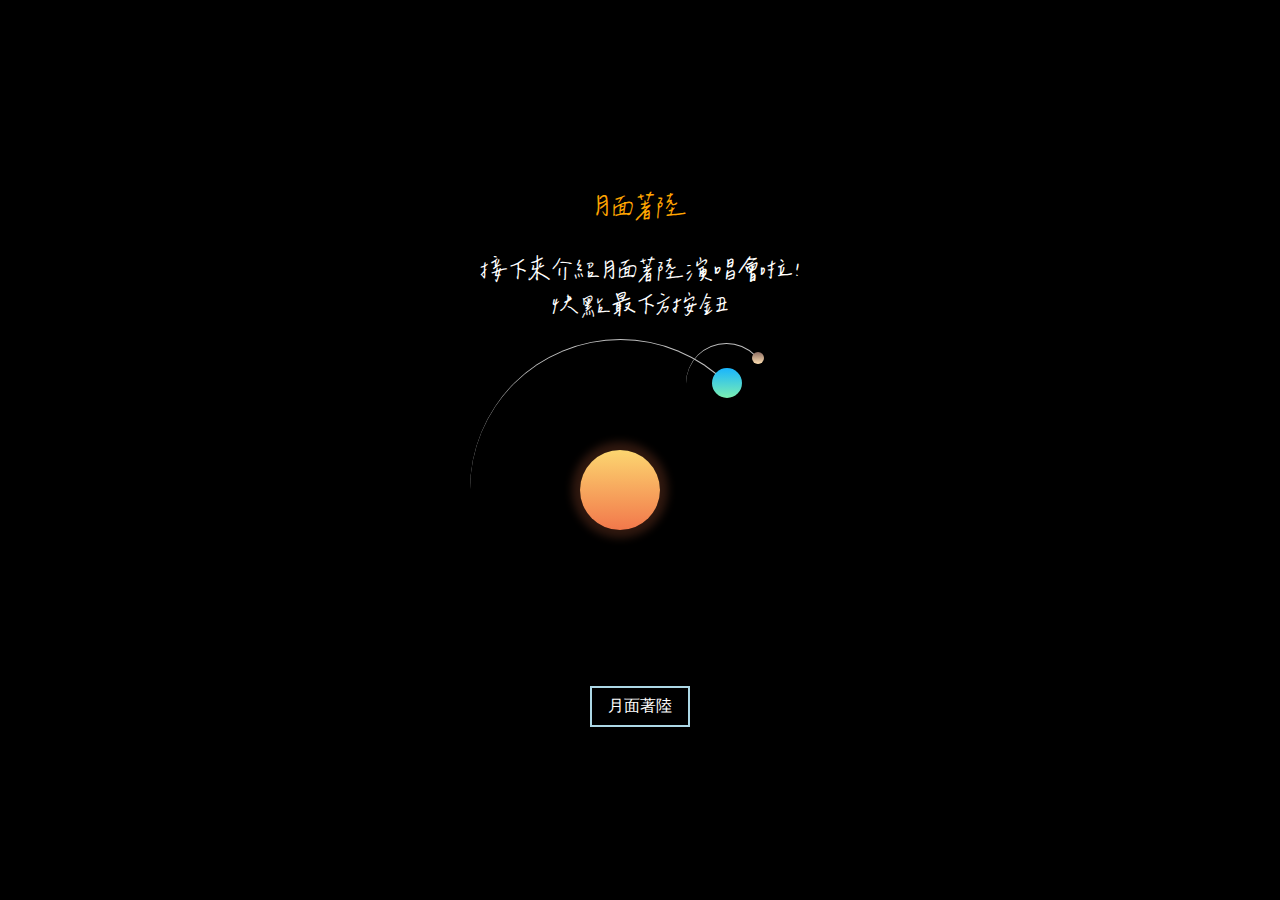
<file: moon.html>
﻿<!doctype html>
<html>


<head>
<title>月面著陸</title>
<link rel="stylesheet" type="text/css" href="moon.css"  />
</head>

<body bgcolor="black">

<div style="width:400px;id="content">
	<h1><strong>月面著陸</strong></h1>
	<h2>接下來介紹月面著陸演唱會啦!<br>快點最下方按鈕</h2>
	<figure class="container">
 	   <div class="sun"></div>
  	   <div class="earth">
   	   <div class="moon"></div>
   	   </div>
	</figure>
	<br><br>
	<center><a href="月面著陸.html"><button class="button button1">月面著陸</button></a></center>

</body>
</html>
</file>
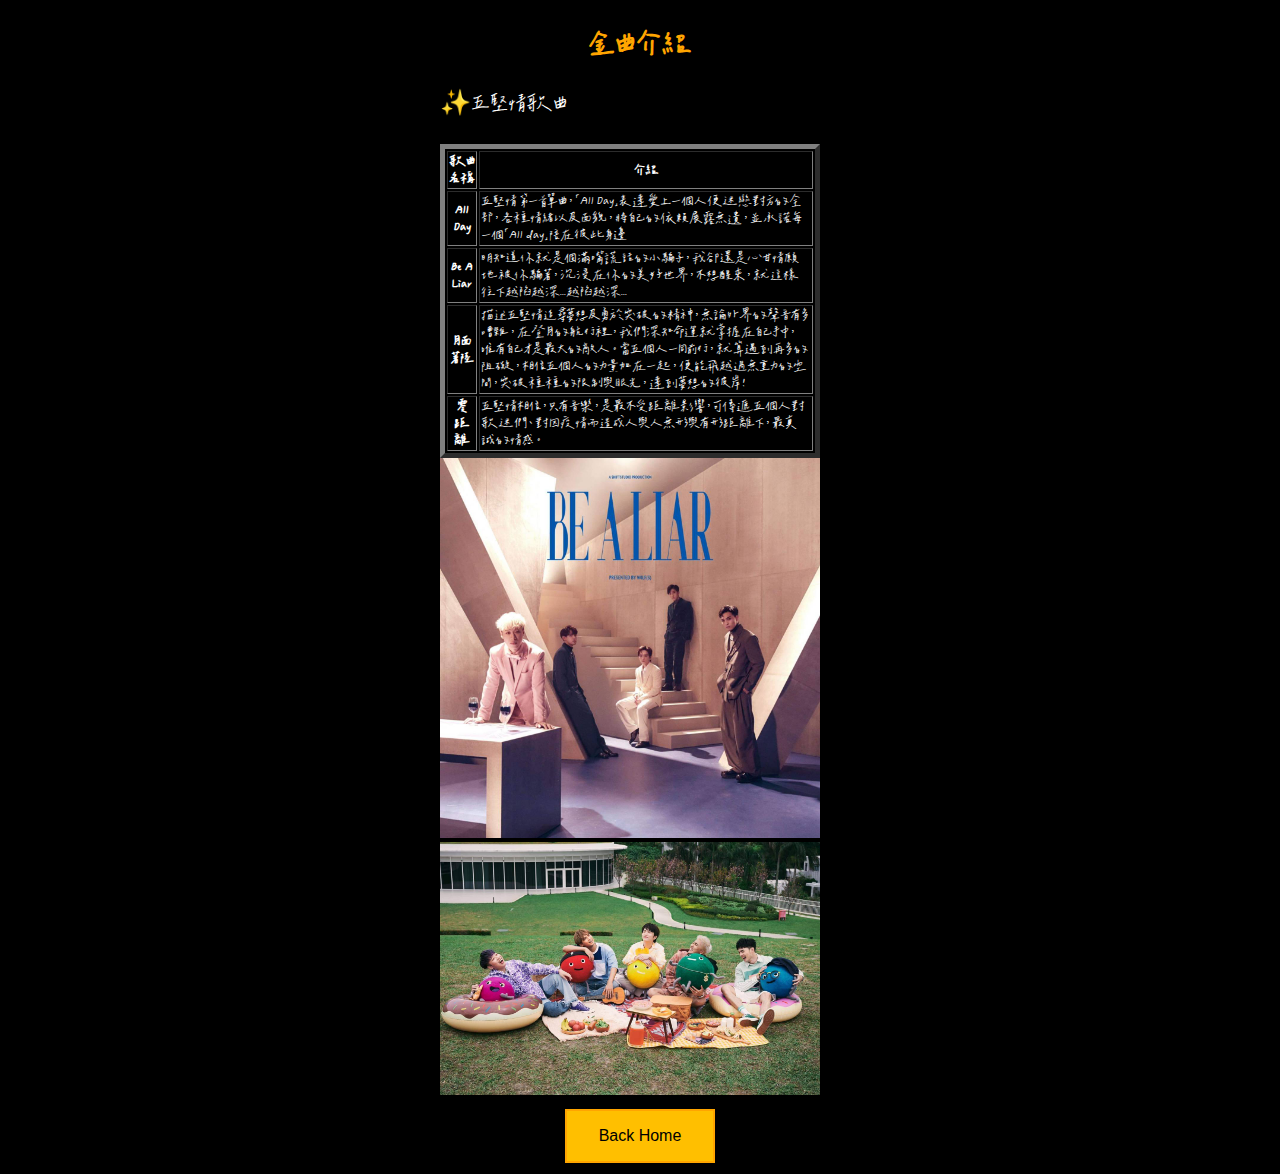
<file: song.html>
﻿<!doctype html>
<html>


<head>
<title>成員介紹</title>
<link rel="stylesheet" type="text/css" href="style.css"  />
</head>

<body bgcolor="black">

	<div style="width:400px;border:thin solid black";id="content">

	<h1>金曲介紹</h1>
	<p id=五堅情>✨五堅情歌曲</p>
	<table border=5 height=200 width=380px>
	<tr ><th>歌曲名稱<th>介紹
	<tr><th>All Day<td>五堅情 第一首單曲，「All Day」表達愛上一個人便迷戀對方的全部，各種情緒以及面貌，將自己的依賴展露無遺，並承諾每一個「All day」陪在彼此身邊</tr>
	<tr><th>Be A Liar<td>明知道你就是個滿嘴謊話的小騙子，我卻還是心甘情願地被你騙著，沉浸在你的美好世界，不想醒來，就這樣往下越陷越深...越陷越深...</tr>
	<tr><th>月面著陸<td>描述五堅情追尋夢想及勇於突破的精神，無論外界的聲音有多嘈雜，在登月的航行裡，我們深知命運就掌握在自己手中，唯有自己才是最大的敵人。當五個人一同前行，就算遇到再多的阻礙，相信五個人的力量加在一起，便能飛越過無重力的空間，突破種種的限制與眼光，達到夢想的彼岸！</tr>
	<tr><th>零距離<td>五堅情相信，只有音樂，是最不受距離影響，可傳遞五個人對歌迷們、對因疫情而造成人與人無形與有形距離下，最真誠的情感。</tr>
	</table>

    	<img src="images/be a liar.jpg" style="width:380px">

	<img src="images/holiday.jpg" style="width:380px">
	
	<center><a href="jQuery/home.html"><button class="button button1">Back Home</button></a></center>
	</div>


</body>
</html>
</file>
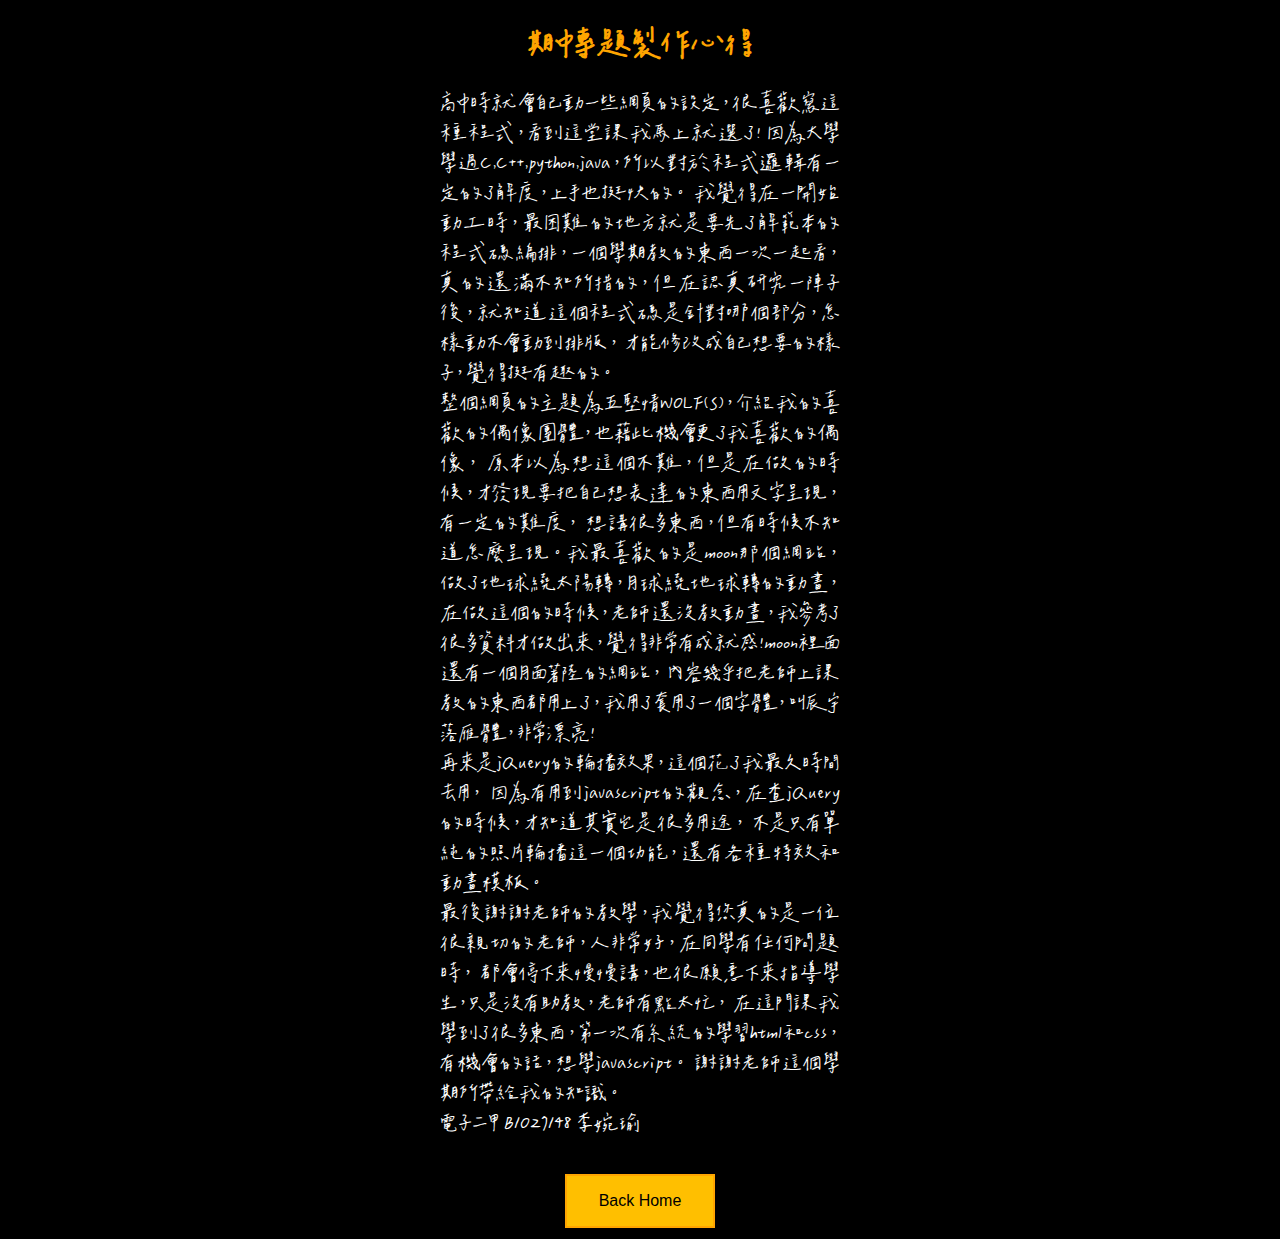
<file: 心得.html>
﻿<!doctype html>
<html>


<head>
<title>心得</title>
<link rel="stylesheet" type="text/css" href="style.css"  />
</head>

<body bgcolor="black">

	<div style="width:400px;border:thin solid black";id="content">

	<h1>期中專題製作心得</h1>
	<p>高中時就會自己動一些網頁的設定，很喜歡寫這種程式，看到這堂課我馬上就選了!
	因為大學學過C,C++,python,java，所以對於程式邏輯有一定的了解度，上手也挺快的。
	我覺得在一開始動工時，最困難的地方就是要先了解範本的程式碼編排，一個學期教的東西一次一起看，
	真的還滿不知所措的，但在認真研究一陣子後，就知道這個程式碼是針對哪個部分，怎樣動不會動到排版，
	才能修改成自己想要的樣子，覺得挺有趣的。</br>

	整個網頁的主題為五堅情W0LF(S)，介紹我的喜歡的偶像團體，也藉此機會更了我喜歡的偶像，
	原本以為想這個不難，但是在做的時候，才發現要把自己想表達的東西用文字呈現，有一定的難度，
	想講很多東西，但有時候不知道怎麼呈現。我最喜歡的是moon那個網站，做了地球繞太陽轉，月球繞地球轉的動畫，
	在做這個的時候，老師還沒教動畫，我參考了很多資料才做出來，覺得非常有成就感!moon裡面還有一個月面著陸的網站，
	內容幾乎把老師上課教的東西都用上了，我用了套用了一個字體，叫辰宇落雁體，非常漂亮!</br>

	再來是jQuery的輪播效果，這個花了我最久時間去用，
	因為有用到javascript的觀念，在查jQuery的時候，才知道其實它是很多用途，
	不是只有單純的照片輪播這一個功能，還有各種特效和動畫模板。</br>


	最後謝謝老師的教學，我覺得您真的是一位很親切的老師，人非常好，在同學有任何問題時，
	都會停下來慢慢講，也很願意下來指導學生，只是沒有助教，老師有點太忙，
	在這門課我學到了很多東西，第一次有系統的學習html和css，有機會的話，想學javascript。
	謝謝老師這個學期所帶給我的知識。</br>

	電子二甲 B1027148 李婉瑜</p>

	<center><a href="jQuery/home.html"><button class="button button1">Back Home</button></a></center>
</body>
</html>
</file>
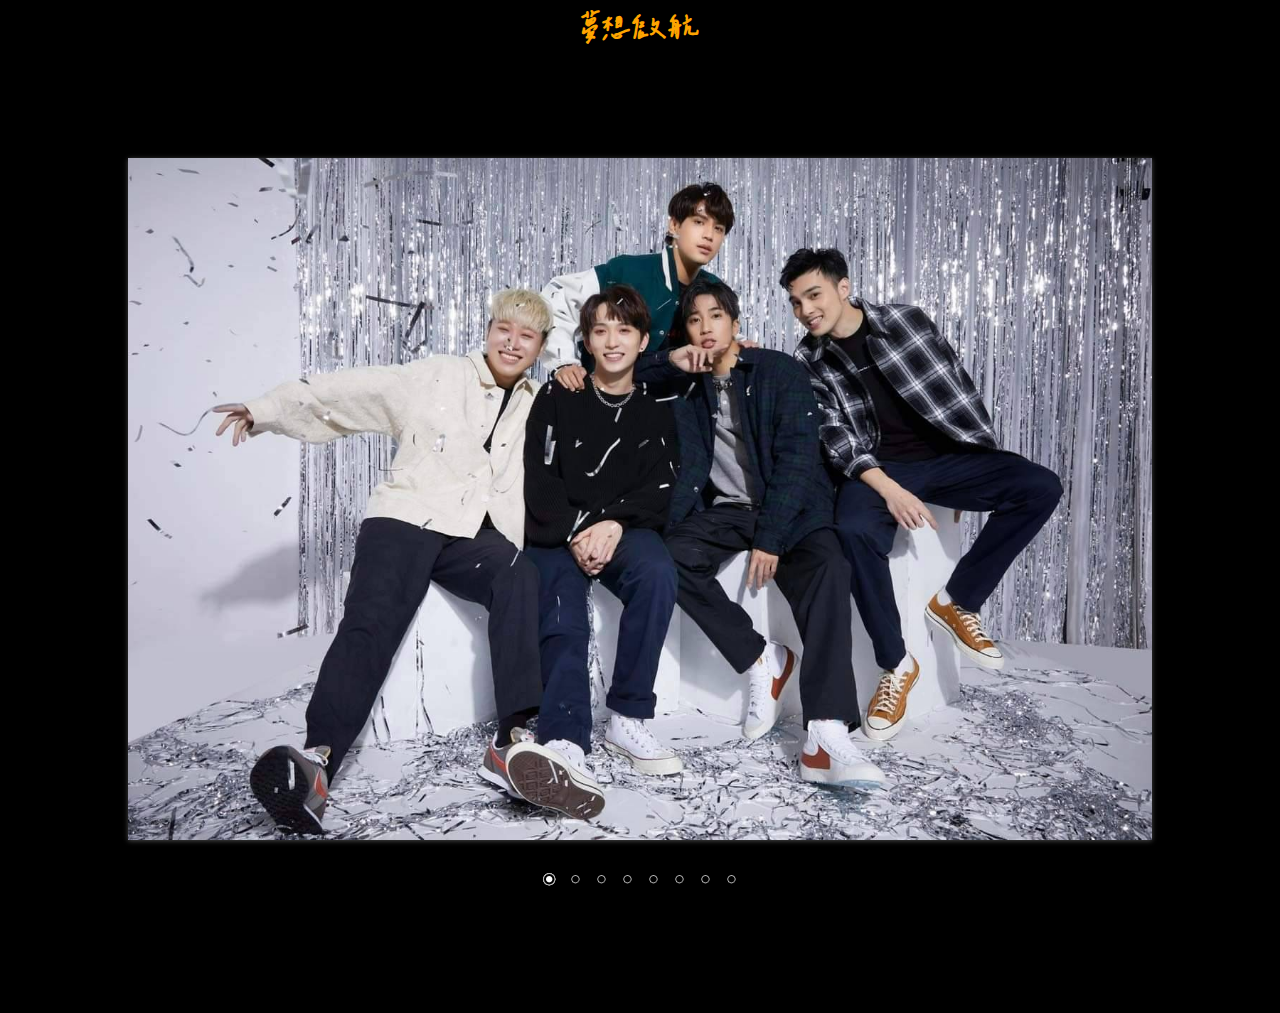
<file: jQuery/home.html>
<!DOCTYPE HTML PUBLIC "-//W3C//DTD HTML 4.01//EN" "http://www.w3.org/TR/html4/strict.dtd">
<meta http-equiv="Content-Type" content="text/html; charset=utf-8">
<html lang="en">
<head>
<title>jQuery Nivo Slider Demo</title>
<link href="http://www.jqueryscript.net/css/jquerysctipttop.css" rel="stylesheet" type="text/css">
<link rel="stylesheet" href="themes/default/default.css" type="text/css" media="screen" />
<link rel="stylesheet" href="themes/light/light.css" type="text/css" media="screen" />
<link rel="stylesheet" href="themes/dark/dark.css" type="text/css" media="screen" />
<link rel="stylesheet" href="themes/bar/bar.css" type="text/css" media="screen" />
<link rel="stylesheet" href="nivo-slider.css" type="text/css" media="screen" />
<link rel="stylesheet" href="demo/style.css" type="text/css" media="screen" />
    <style>
   
    	@font-face{
           font-family:myfont;src:url("ChenYuluoyan-Thin.woff")}
           p{font-family:myfont;font-size:20px;color:white;text-align:justify;line-height:30px}
		ul{font-family:myfont;font-size:36px;color:white;text-align:justify;line-height:40px}
    	a{color:white}
	h1{font-family:myfont;color:orange;font-size:36px;text-align:center}
    </style>
</head>
<body bgcolor="black">
<script type="text/javascript"
src="http://pagead2.googlesyndication.com/pagead/show_ads.js">
</script></div>
<div class="jquery-script-clear"></div>

<h1 style="font-weight:bold;" align="center">夢想啟航</h1>
<div id="wrapper">
<div class="slider-wrapper theme-default">

<div id="slider" class="nivoSlider">
<img src="demo/images/4.jpg" data-thumb="demo/images/4.jpg" style="width:340px" alt=""/> 
<img src="demo/images/5.jpg" data-thumb="demo/images/5.jpg" style="width:340px" alt=""/>  
<img src="demo/images/1.jpg" data-thumb="demo/images/1.jpg" style="width:340px" alt="" />
<img src="demo/images/2.jpg" data-thumb="demo/images/2.jpg" style="width:340px" alt="" />
<img src="demo/images/6.jpg" data-thumb="demo/images/6.jpg" style="width:340px" alt=""/> 
<img src="demo/images/7.jpg" data-thumb="demo/images/7.jpg" style="width:325px" alt=""/> 
<img src="demo/images/8.jpg" data-thumb="demo/images/8.jpg" style="width:340px" alt=""/> 
<img src="demo/images/9.jpg" data-thumb="demo/images/9.jpg" style="width:340px" alt=""/> 

 
</div>
<div id="htmlcaption" class="nivo-html-caption">
</div>
</div>
</div>
<script src="http://ajax.googleapis.com/ajax/libs/jquery/1.10.2/jquery.min.js"></script> 
<script type="text/javascript" src="jquery.nivo.slider.js"></script> 
<script type="text/javascript">
    $(window).load(function() {
        $('#slider').nivoSlider();
    });
    </script> 
<script type="text/javascript">

  var _gaq = _gaq || [];
  _gaq.push(['_setAccount', 'UA-36251023-1']);
  _gaq.push(['_setDomainName', 'jqueryscript.net']);
  _gaq.push(['_trackPageview']);

  (function() {
    var ga = document.createElement('script'); ga.type = 'text/javascript'; ga.async = true;
    ga.src = ('https:' == document.location.protocol ? 'https://ssl' : 'http://www') + '.google-analytics.com/ga.js';
    var s = document.getElementsByTagName('script')[0]; s.parentNode.insertBefore(ga, s);
  })();

</script>
</body>
</html>
</file>
<file: moon.css>
/* Nature - an open source xhtml/css website layout by Studio-plume.org kty 
(Jan 04, 2007)
 */

@font-face{
           font-family:myfont;src:url("ChenYuluoyan-Thin.woff")}
           p{font-family:myfont;font-size:25px;color:white;text-align:justify;line-height:30px}
		ul{font-family:myfont;font-size:36px;color:white;text-align:justify;line-height:40px}
    		a{color:white}


h1 {
    color: orange;
    font-size:36px;
    font-family:myfont;
    font-weight: 100;
    text-align:center;
}
h2 {
    color: white;
    font-size:32px;
    font-family:myfont;
    font-weight: 100;
    text-align:center;
}

body {
    margin: 0;
    height: 100vh;
    display: flex;
    align-items: center;
    justify-content: center;
    background-color: black;
}

.container {
    font-size: 10px;
    width: 28em;
    height: 28em;
    position: relative;
    display: flex;
    align-items: center;
    justify-content: center;
}

.sun {
    position: absolute;
    width: 8em;
    height: 8em;
    background: linear-gradient(#fcd670, #f2784b);
    border-radius: 50%;
    box-shadow: 0 0 8px 8px rgba(242, 120, 75, 0.2);
}

.earth {
    --diameter: 30;
    --duration: 36.5;
}

.moon {
    --diameter: 8;
    --duration: 2.7;
    top: 0.3em;
    right: 0.3em;
}

.earth,
.moon {
    position: absolute;
    width: calc(var(--diameter) * 1em);
    height: calc(var(--diameter) * 1em);
    border-width: 0.1em;
    border-style: solid solid none none;
    border-color: silver transparent transparent transparent;
    border-radius: 50%;
    animation: orbit linear infinite;
    animation-duration: calc(var(--duration) * 1s);
}

@keyframes orbit {
    to {
        transform: rotate(1turn);
    }
}

.earth::before {
    --diameter: 3;
    --color: linear-gradient(#19b5fe, #7befb2);
    --top: 2.8;
    --right: 2.8;
}

.moon::before {
    --diameter: 1.2;
    --color: linear-gradient(#8d6e63, #ffe0b2);
    --top: 0.8;
    --right: 0.2;
}

.earth::before,
.moon::before {
    content: "";
    position: absolute;
    width: calc(var(--diameter) * 1em);
    height: calc(var(--diameter) * 1em);
    background: var(--color);
    border-radius: 50%;
    top: calc(var(--top) * 1em);
    right: calc(var(--right) * 1em);
}



	.button {
  	  margin: 10px 10px;
 	   padding: 8px 16px;
  	  text-align: center;
  	  font-size: 16px;
  	  cursor:pointer;
   	 transition:background-color 2s,color 2s;

	}

	.button1 {
		background-color: black;
 	   	color: white;

 	   border: 2px solid lightblue;
	}

	.button1:hover {
		background-color: #b0c4de; 
 	   	color: black;
		border: 2px solid lightblue;
	    
	}
</file>
<file: style.css>
/* Nature - an open source xhtml/css website layout by Studio-plume.org kty 
(Jan 04, 2007)
 */


@font-face{
           font-family:myfont;src:url("ChenYuluoyan-Thin.woff")}
           p{font-family:myfont;font-size:25px;color:white;text-align:justify;line-height:30px}
		ul{font-family:myfont;font-size:36px;color:white;text-align:justify;line-height:40px}
    	a{color:white}
	h1{font-family:myfont;color:orange;font-size:36px;text-align:center}
	h2{font-family:myfont;color:white;font-size:29px;text-align:center}



body {
color:white;
margin: 0 auto;
padding: 0;
font-family:myfont;
    display: flex;
    align-items: center;
    justify-content: center;
    background-color: black;
}



	.button {
  	  margin: 10px 10px;
 	   padding: 16px 32px;
  	  text-align: center;
  	  font-size: 16px;
  	  cursor:pointer;
   	 transition:background-color 2s,color 2s;

	}

	.button1 {
	    background-color:#FFBF00; 
 	   color: black; 
 	   border: 2px solid orange;
	}

	.button1:hover {
	    	background-color: black;
 	   	color: white;
		border: 2px solid orange;
	}
</file>
<file: jQuery/themes/default/default.css>
/*
Skin Name: Nivo Slider Default Theme
Skin URI: http://nivo.dev7studios.com
Description: The default skin for the Nivo Slider.
Version: 1.3
Author: Gilbert Pellegrom
Author URI: http://dev7studios.com
Supports Thumbs: true
*/

.theme-default .nivoSlider {
	position:relative;
	background:#fff url(loading.gif) no-repeat 50% 50%;
    margin-bottom:10px;
    -webkit-box-shadow: 0px 1px 5px 0px #4a4a4a;
    -moz-box-shadow: 0px 1px 5px 0px #4a4a4a;
    box-shadow: 0px 1px 5px 0px #4a4a4a;
}
.theme-default .nivoSlider img {
	position:absolute;
	top:0px;
	left:0px;
	display:none;
}
.theme-default .nivoSlider a {
	border:0;
	display:block;
}

.theme-default .nivo-controlNav {
	text-align: center;
	padding: 20px 0;
}
.theme-default .nivo-controlNav a {
	display:inline-block;
	width:22px;
	height:22px;
	background:url(bullets.png) no-repeat;
	text-indent:-9999px;
	border:0;
	margin: 0 2px;
}
.theme-default .nivo-controlNav a.active {
	background-position:0 -22px;
}

.theme-default .nivo-directionNav a {
	display:block;
	width:30px;
	height:30px;
	background:url(arrows.png) no-repeat;
	text-indent:-9999px;
	border:0;
	opacity: 0;
	-webkit-transition: all 200ms ease-in-out;
    -moz-transition: all 200ms ease-in-out;
    -o-transition: all 200ms ease-in-out;
    transition: all 200ms ease-in-out;
}
.theme-default:hover .nivo-directionNav a { opacity: 1; }
.theme-default a.nivo-nextNav {
	background-position:-30px 0;
	right:15px;
}
.theme-default a.nivo-prevNav {
	left:15px;
}

.theme-default .nivo-caption {
    font-family: Helvetica, Arial, sans-serif;
}
.theme-default .nivo-caption a {
    color:#fff;
    border-bottom:1px dotted #fff;
}
.theme-default .nivo-caption a:hover {
    color:#fff;
}

.theme-default .nivo-controlNav.nivo-thumbs-enabled {
	width: 100%;
}
.theme-default .nivo-controlNav.nivo-thumbs-enabled a {
	width: auto;
	height: auto;
	background: none;
	margin-bottom: 5px;
}
.theme-default .nivo-controlNav.nivo-thumbs-enabled img {
	display: block;
	width: 120px;
	height: auto;
}
</file>
<file: jQuery/themes/light/light.css>
/*
Skin Name: Nivo Slider Light Theme
Skin URI: http://nivo.dev7studios.com
Description: A light skin for the Nivo Slider.
Version: 1.0
Author: Gilbert Pellegrom
Author URI: http://dev7studios.com
Supports Thumbs: true
*/

.theme-light.slider-wrapper {
    background: #fff;
    padding: 10px;
}
.theme-light .nivoSlider {
	position:relative;
	background:#fff url(loading.gif) no-repeat 50% 50%;
    margin-bottom:10px;
    overflow: visible;
}
.theme-light .nivoSlider img {
	position:absolute;
	top:0px;
	left:0px;
	display:none;
}
.theme-light .nivoSlider a {
	border:0;
	display:block;
}

.theme-light .nivo-controlNav {
	text-align: left;
	padding: 0;
	position: relative;
	z-index: 10;
}
.theme-light .nivo-controlNav a {
	display:inline-block;
	width:10px;
	height:10px;
	background:url(bullets.png) no-repeat;
	text-indent:-9999px;
	border:0;
	margin: 0 2px;
}
.theme-light .nivo-controlNav a.active {
	background-position:0 100%;
}

.theme-light .nivo-directionNav a {
	display:block;
	width:30px;
	height:30px;
	background: url(arrows.png) no-repeat;
	text-indent:-9999px;
	border:0;
	top: auto;
	bottom: -36px;
	z-index: 11;
}
.theme-light .nivo-directionNav a:hover {
    background-color: #eee;
    -webkit-border-radius: 2px;
    -moz-border-radius: 2px;
    border-radius: 2px;
}
.theme-light a.nivo-nextNav {
	background-position:160% 50%;
	right:0px;
}
.theme-light a.nivo-prevNav {
    background-position:-60% 50%;
    left: auto;
	right: 35px;
}

.theme-light .nivo-caption {
    font-family: Helvetica, Arial, sans-serif;
}
.theme-light .nivo-caption a {
    color:#fff;
    border-bottom:1px dotted #fff;
}
.theme-light .nivo-caption a:hover {
    color:#fff;
}

.theme-light .nivo-controlNav.nivo-thumbs-enabled {
	width: 80%;
}
.theme-light .nivo-controlNav.nivo-thumbs-enabled a {
	width: auto;
	height: auto;
	background: none;
	margin-bottom: 5px;
}
.theme-light .nivo-controlNav.nivo-thumbs-enabled img {
	display: block;
	width: 120px;
	height: auto;
}
</file>
<file: jQuery/themes/dark/dark.css>
/*
Skin Name: Nivo Slider Dark Theme
Skin URI: http://nivo.dev7studios.com
Description: A dark skin for the Nivo Slider.
Version: 1.0
Author: Gilbert Pellegrom
Author URI: http://dev7studios.com
Supports Thumbs: true
*/

.theme-dark.slider-wrapper {
    background: #222;
    padding: 10px;
}
.theme-dark .nivoSlider {
	position:relative;
	background:#fff url(loading.gif) no-repeat 50% 50%;
    margin-bottom:10px;
    overflow: visible;
}
.theme-dark .nivoSlider img {
	position:absolute;
	top:0px;
	left:0px;
	display:none;
}
.theme-dark .nivoSlider a {
	border:0;
	display:block;
}

.theme-dark .nivo-controlNav {
	text-align: left;
	padding: 0;
	position: relative;
	z-index: 10;
}
.theme-dark .nivo-controlNav a {
	display:inline-block;
	width:10px;
	height:10px;
	background:url(bullets.png) no-repeat 0 2px;
	text-indent:-9999px;
	border:0;
	margin: 0 2px;
}
.theme-dark .nivo-controlNav a.active {
	background-position:0 100%;
}

.theme-dark .nivo-directionNav a {
	display:block;
	width:30px;
	height:30px;
	background: url(arrows.png) no-repeat;
	text-indent:-9999px;
	border:0;
	top: auto;
	bottom: -36px;
	z-index: 11;
}
.theme-dark .nivo-directionNav a:hover {
    background-color: #333;
    -webkit-border-radius: 2px;
    -moz-border-radius: 2px;
    border-radius: 2px;
}
.theme-dark a.nivo-nextNav {
	background-position:-16px 50%;
	right:0px;
}
.theme-dark a.nivo-prevNav {
    background-position:11px 50%;
    left: auto;
	right: 35px;
}

.theme-dark .nivo-caption {
    font-family: Helvetica, Arial, sans-serif;
}
.theme-dark .nivo-caption a {
    color:#fff;
    border-bottom:1px dotted #fff;
}
.theme-dark .nivo-caption a:hover {
    color:#fff;
}

.theme-dark .nivo-controlNav.nivo-thumbs-enabled {
	width: 80%;
}
.theme-dark .nivo-controlNav.nivo-thumbs-enabled a {
	width: auto;
	height: auto;
	background: none;
	margin-bottom: 5px;
}
.theme-dark .nivo-controlNav.nivo-thumbs-enabled img {
	display: block;
	width: 120px;
	height: auto;
}
</file>
<file: jQuery/themes/bar/bar.css>
/*
Skin Name: Nivo Slider Bar Theme
Skin URI: http://nivo.dev7studios.com
Description: The bottom bar skin for the Nivo Slider.
Version: 1.0
Author: Gilbert Pellegrom
Author URI: http://dev7studios.com
Supports Thumbs: false
*/

.theme-bar.slider-wrapper {
    position: relative;
    border: 1px solid #333;
    overflow: hidden;
}
.theme-bar .nivoSlider {
	position:relative;
	background:#fff url(loading.gif) no-repeat 50% 50%;
}
.theme-bar .nivoSlider img {
	position:absolute;
	top:0px;
	left:0px;
	display:none;
}
.theme-bar .nivoSlider a {
	border:0;
	display:block;
}

.theme-bar .nivo-controlNav {
    position: absolute;
    left: 0;
    bottom: -41px;
    z-index: 10;
    width: 100%;
    height: 30px;
	text-align: center;
	padding: 5px 0;
	border-top: 1px solid #333;
	background: #333;
    background: -moz-linear-gradient(top,  #565656 0%, #333333 100%); /* FF3.6+ */
    background: -webkit-gradient(linear, left top, left bottom, color-stop(0%,#565656), color-stop(100%,#333333)); /* Chrome,Safari4+ */
    background: -webkit-linear-gradient(top,  #565656 0%,#333333 100%); /* Chrome10+,Safari5.1+ */
    background: -o-linear-gradient(top,  #565656 0%,#333333 100%); /* Opera 11.10+ */
    background: -ms-linear-gradient(top,  #565656 0%,#333333 100%); /* IE10+ */
    background: linear-gradient(to bottom,  #565656 0%,#333333 100%); /* W3C */
    filter: progid:DXImageTransform.Microsoft.gradient( startColorstr='#565656', endColorstr='#333333',GradientType=0 ); /* IE6-9 */
    opacity: 0.5;
    -webkit-transition: all 200ms ease-in-out;
    -moz-transition: all 200ms ease-in-out;
    -o-transition: all 200ms ease-in-out;
    transition: all 200ms ease-in-out;
}
.theme-bar:hover .nivo-controlNav {
    bottom: 0;
    opacity: 1;
}
.theme-bar .nivo-controlNav a {
	display:inline-block;
	width:22px;
	height:22px;
	background:url(bullets.png) no-repeat;
	text-indent:-9999px;
	border:0;
	margin: 5px 2px 0 2px;
}
.theme-bar .nivo-controlNav a.active {
	background-position:0 -22px;
}

.theme-bar .nivo-directionNav a {
	display:block;
	border:0;
	color: #fff;
	text-transform: uppercase;
	top: auto;
	bottom: 10px;
	z-index: 11;
	font-family: "Helvetica Neue", Helvetica, Arial, sans-serif;
	font-size: 13px;
	line-height: 20px;
	opacity: 0.5;
    -webkit-transition: all 200ms ease-in-out;
    -moz-transition: all 200ms ease-in-out;
    -o-transition: all 200ms ease-in-out;
    transition: all 200ms ease-in-out;
}
.theme-bar a.nivo-nextNav { right: -50px; }
.theme-bar a.nivo-prevNav { left: -50px; }
.theme-bar:hover a.nivo-nextNav { 
    right: 15px; 
    opacity: 1;
}
.theme-bar:hover a.nivo-prevNav { 
    left: 15px; 
    opacity: 1;
}
.theme-bar .nivo-directionNav a:hover { color: #ddd; }

.theme-bar .nivo-caption {
    font-family: Helvetica, Arial, sans-serif;
    -webkit-transition: all 200ms ease-in-out;
    -moz-transition: all 200ms ease-in-out;
    -o-transition: all 200ms ease-in-out;
    transition: all 200ms ease-in-out;
}
.theme-bar:hover .nivo-caption {
    bottom: 41px;
}
.theme-bar .nivo-caption a {
    color:#fff;
    border-bottom:1px dotted #fff;
}
.theme-bar .nivo-caption a:hover {
    color:#fff;
}

.theme-bar .nivo-controlNav.nivo-thumbs-enabled {
	width: 100%;
}
.theme-bar .nivo-controlNav.nivo-thumbs-enabled a {
	width: auto;
	height: auto;
	background: none;
	margin-bottom: 5px;
}
.theme-bar .nivo-controlNav.nivo-thumbs-enabled img {
	display: block;
	width: 120px;
	height: auto;
}
</file>
<file: jQuery/demo/style.css>
/*=================================*/
/* Nivo Slider Demo
/* November 2010
/* By: Gilbert Pellegrom
/* http://dev7studios.com
/*=================================*/

/*====================*/
/*=== Reset Styles ===*/
/*====================*/
html, body, div, span, applet, object, iframe,
h1, h2, h3, h4, h5, h6, p, blockquote, pre,
a, abbr, acronym, address, big, cite, code,
del, dfn, em, font, img, ins, kbd, q, s, samp,
small, strike, strong, sub, sup, tt, var,
dl, dt, dd, ol, ul, li,
fieldset, form, label, legend,
table, caption, tbody, tfoot, thead, tr, th, td {
	margin:0;
	padding:0;
	border:0;
	outline:0;
	font-weight:inherit;
	font-style:inherit;
	font-size:100%;
	font-family:inherit;
	vertical-align:baseline;
}
body {
	line-height:1;
	color:black;
	background:black;
}
table {
	border-collapse:separate;
	border-spacing:0;
}
caption, th, td {
	text-align:left;
	font-weight:normal;
}
blockquote:before, blockquote:after,
q:before, q:after {
	content:"";
}
blockquote, q {
	quotes:"" "";
}
/* HTML5 tags */
header, section, footer,
aside, nav, article, figure {
	display: block;
}

/*===================*/
/*=== Main Styles ===*/
/*===================*/
body {
	font:14px/1.6 Georgia, Palatino, Palatino Linotype, Times, Times New Roman, serif;
	color:black;
	background:black;
}

a, a:visited {
	color:blue;
	text-decoration:none;
}
a:hover, a:active {
	color:#000;
	text-decoration:none;
}

#dev7link {
    position:absolute;
    top:0;
    left:50px;
    background:url(images/dev7logo.png) no-repeat;
    width:60px;
    height:67px;
    border:0;
    display:block;
    text-indent:-9999px;
}

.slider-wrapper { 
	width: 80%; 
	margin: 100px auto;
}

/*====================*/
/*=== Other Styles ===*/
/*====================*/
.clear {
	clear:both;
}
</file>
